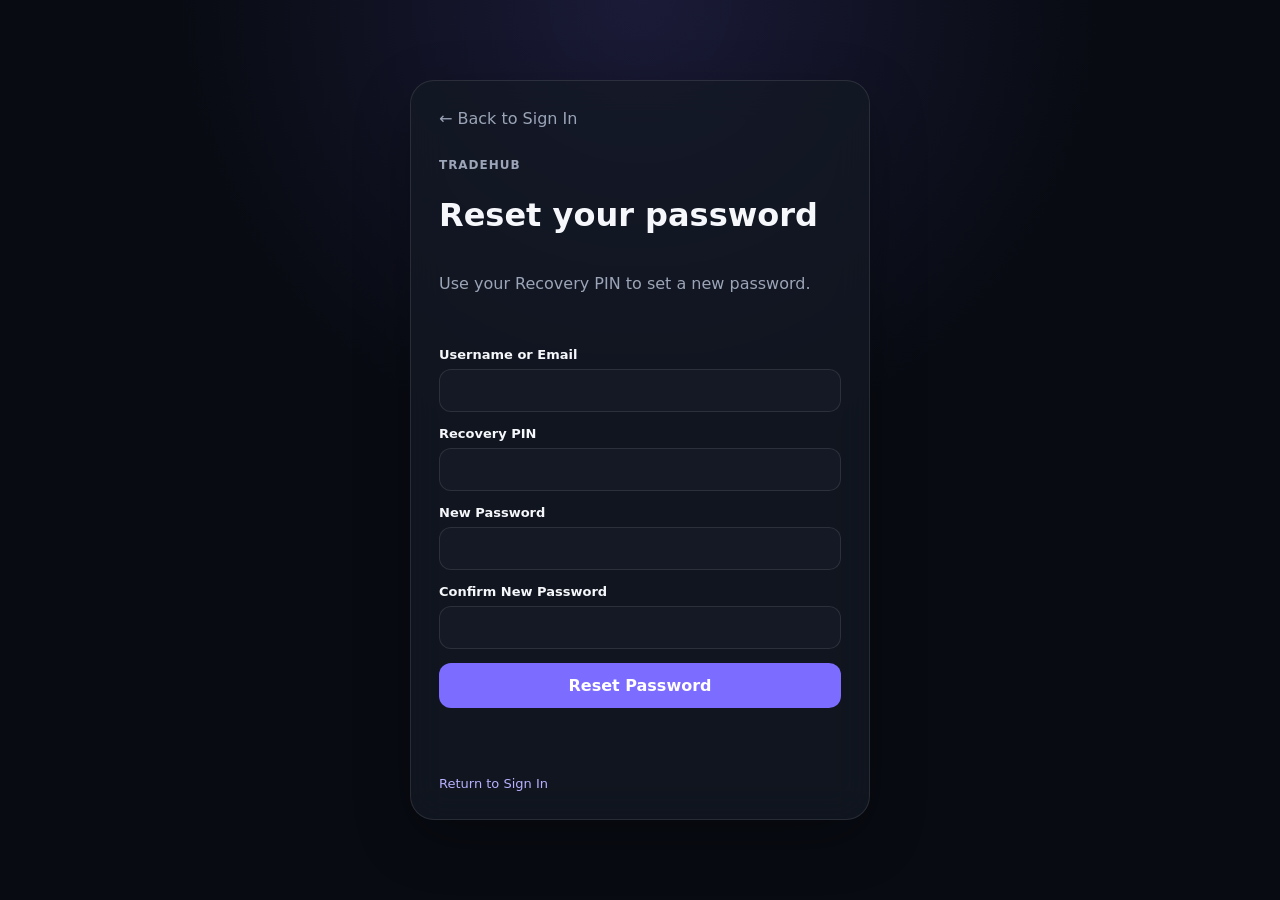
<file: forgot-password/index.html>
<!doctype html>
<html lang="en">
<head>
  <meta charset="UTF-8" />
  <meta name="viewport" content="width=device-width, initial-scale=1.0" />
  <meta name="theme-color" content="#080b12" />
  <title>Reset Password — Tradehub</title>
  <link rel="stylesheet" href="/styles.css" />
  <style>
    .auth-page{min-height:100vh;display:grid;place-items:center;padding:24px;background:radial-gradient(circle at 50% 0%,rgba(124,108,255,.16),transparent 42%),#080b12}.auth-card{width:min(100%,460px);padding:28px}.auth-card h1{margin:8px 0}.auth-card p{color:#9ba5b7}.auth-form{display:grid;gap:14px;margin-top:22px}.auth-form label{display:grid;gap:7px;font-size:13px;font-weight:600}.auth-form input{width:100%;box-sizing:border-box;border:1px solid rgba(255,255,255,.1);background:#141925;color:#f5f7fb;border-radius:12px;padding:13px 14px;font:inherit}.auth-form button{border:0;border-radius:12px;padding:13px 16px;background:#7c6cff;color:#fff;font:inherit;font-weight:700;cursor:pointer}.auth-message{min-height:20px;font-size:13px}.auth-links{margin-top:18px;font-size:13px}.auth-links a,.back-link{color:#b8b1ff;text-decoration:none}.back-link{display:inline-block;margin-bottom:14px;color:#9ba5b7}
  </style>
</head>
<body class="auth-page">
  <main class="glass-card auth-card">
    <a class="back-link" href="/signin/">← Back to Sign In</a>
    <span class="label">TRADEHUB</span>
    <h1>Reset your password</h1>
    <p>Use your Recovery PIN to set a new password.</p>
    <form id="reset-form" class="auth-form">
      <label>Username or Email<input name="identifier" autocomplete="username" required /></label>
      <label>Recovery PIN<input name="recoveryPin" inputmode="numeric" pattern="[0-9]{4,12}" maxlength="12" autocomplete="off" required /></label>
      <label>New Password<input name="newPassword" type="password" minlength="8" maxlength="128" autocomplete="new-password" required /></label>
      <label>Confirm New Password<input name="confirmNewPassword" type="password" minlength="8" maxlength="128" autocomplete="new-password" required /></label>
      <button type="submit">Reset Password</button>
      <div id="auth-message" class="auth-message" aria-live="polite"></div>
    </form>
    <div class="auth-links"><a href="/signin/">Return to Sign In</a></div>
  </main>
<script>
const form = document.getElementById('reset-form');
const message = document.getElementById('auth-message');
form.addEventListener('submit', async event => {
  event.preventDefault();
  const data = Object.fromEntries(new FormData(form));
  if (data.newPassword !== data.confirmNewPassword) { message.textContent = 'Passwords do not match'; return; }
  message.textContent = 'Resetting password…';
  try {
    const response = await fetch('/api/auth/forgot-password', {method:'POST', headers:{'Content-Type':'application/json'}, body:JSON.stringify(data)});
    const result = await response.json();
    if (!response.ok || !result.ok) throw new Error(result.error || 'Unable to reset password');
    message.textContent = 'Password reset successfully. Redirecting to Sign In…';
    setTimeout(() => { window.location.href = '/signin/'; }, 900);
  } catch (error) { message.textContent = error.message; }
});
</script>
</body>
</html>
</file>
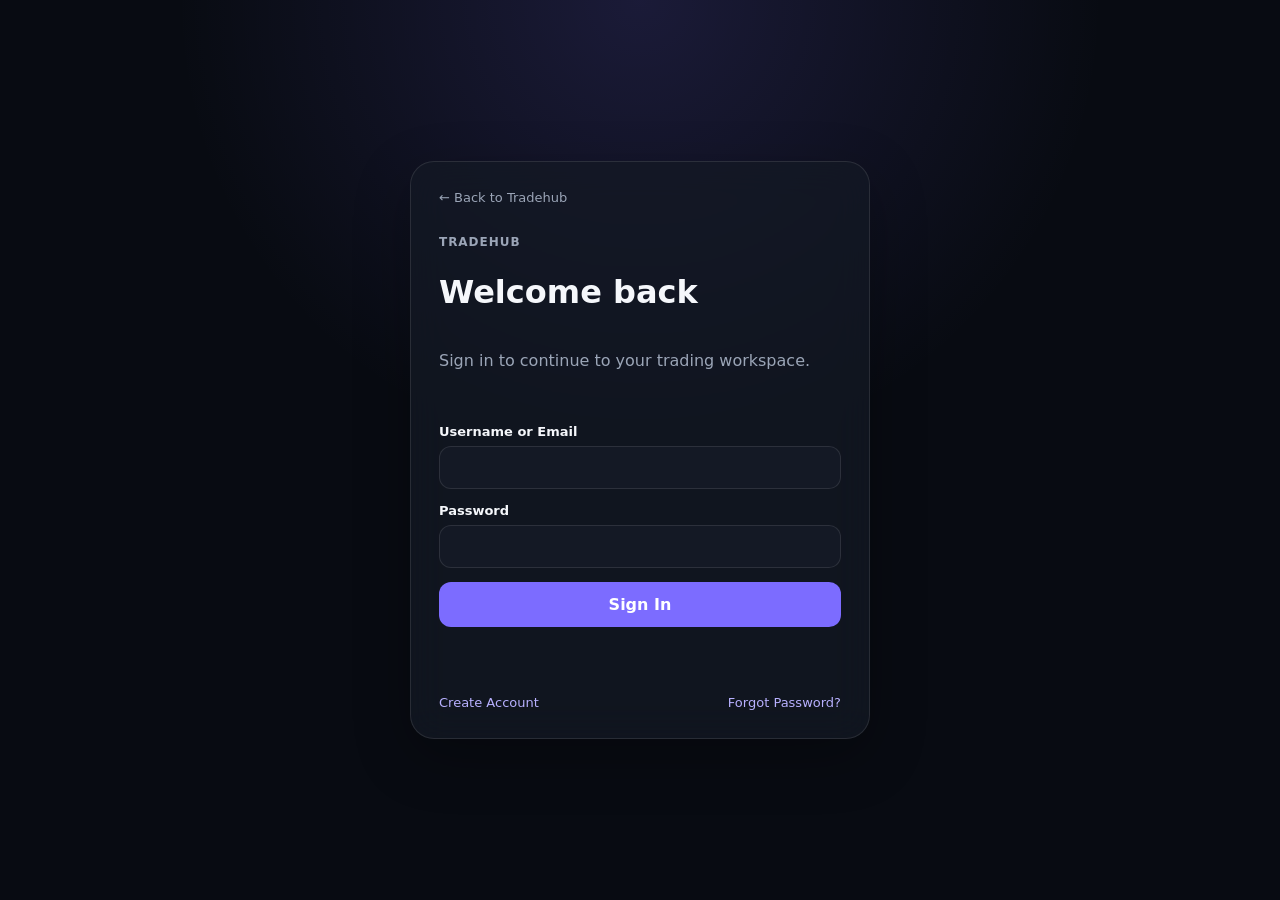
<file: signin/index.html>
<!doctype html>
<html lang="en">
<head>
  <meta charset="UTF-8" />
  <meta name="viewport" content="width=device-width, initial-scale=1.0" />
  <meta name="theme-color" content="#080b12" />
  <title>Sign In — Tradehub</title>
  <link rel="stylesheet" href="/styles.css" />
  <style>
    .auth-page{min-height:100vh;display:grid;place-items:center;padding:24px;background:radial-gradient(circle at 50% 0%,rgba(124,108,255,.16),transparent 42%),#080b12}.auth-card{width:min(100%,460px);padding:28px}.auth-card h1{margin:8px 0}.auth-card p{color:#9ba5b7}.auth-form{display:grid;gap:14px;margin-top:22px}.auth-form label{display:grid;gap:7px;font-size:13px;font-weight:600}.auth-form input{width:100%;box-sizing:border-box;border:1px solid rgba(255,255,255,.1);background:#141925;color:#f5f7fb;border-radius:12px;padding:13px 14px;font:inherit}.auth-form button{border:0;border-radius:12px;padding:13px 16px;background:#7c6cff;color:#fff;font:inherit;font-weight:700;cursor:pointer}.auth-message{min-height:20px;font-size:13px}.auth-links{display:flex;justify-content:space-between;gap:12px;margin-top:18px;font-size:13px}.auth-links a{color:#b8b1ff;text-decoration:none}.back-link{display:inline-block;margin-bottom:14px;color:#9ba5b7;text-decoration:none;font-size:13px}
  </style>
</head>
<body class="auth-page">
  <main class="glass-card auth-card">
    <a class="back-link" href="/">← Back to Tradehub</a>
    <span class="label">TRADEHUB</span>
    <h1>Welcome back</h1>
    <p>Sign in to continue to your trading workspace.</p>
    <form id="signin-form" class="auth-form">
      <label>Username or Email<input name="identifier" autocomplete="username" required /></label>
      <label>Password<input name="password" type="password" autocomplete="current-password" required /></label>
      <button type="submit">Sign In</button>
      <div id="auth-message" class="auth-message" aria-live="polite"></div>
    </form>
    <div class="auth-links"><a href="/signup/">Create Account</a><a href="/forgot-password/">Forgot Password?</a></div>
  </main>
<script>
const form = document.getElementById('signin-form');
const message = document.getElementById('auth-message');
form.addEventListener('submit', async event => {
  event.preventDefault();
  message.textContent = 'Signing in…';
  const data = Object.fromEntries(new FormData(form));
  try {
    const response = await fetch('/api/auth/signin', {method:'POST', headers:{'Content-Type':'application/json'}, body:JSON.stringify(data)});
    const result = await response.json();
    if (!response.ok || !result.ok) throw new Error(result.error || 'Unable to sign in');
    window.location.href = '/';
  } catch (error) {
    message.textContent = error.message;
  }
});
</script>
</body>
</html>
</file>
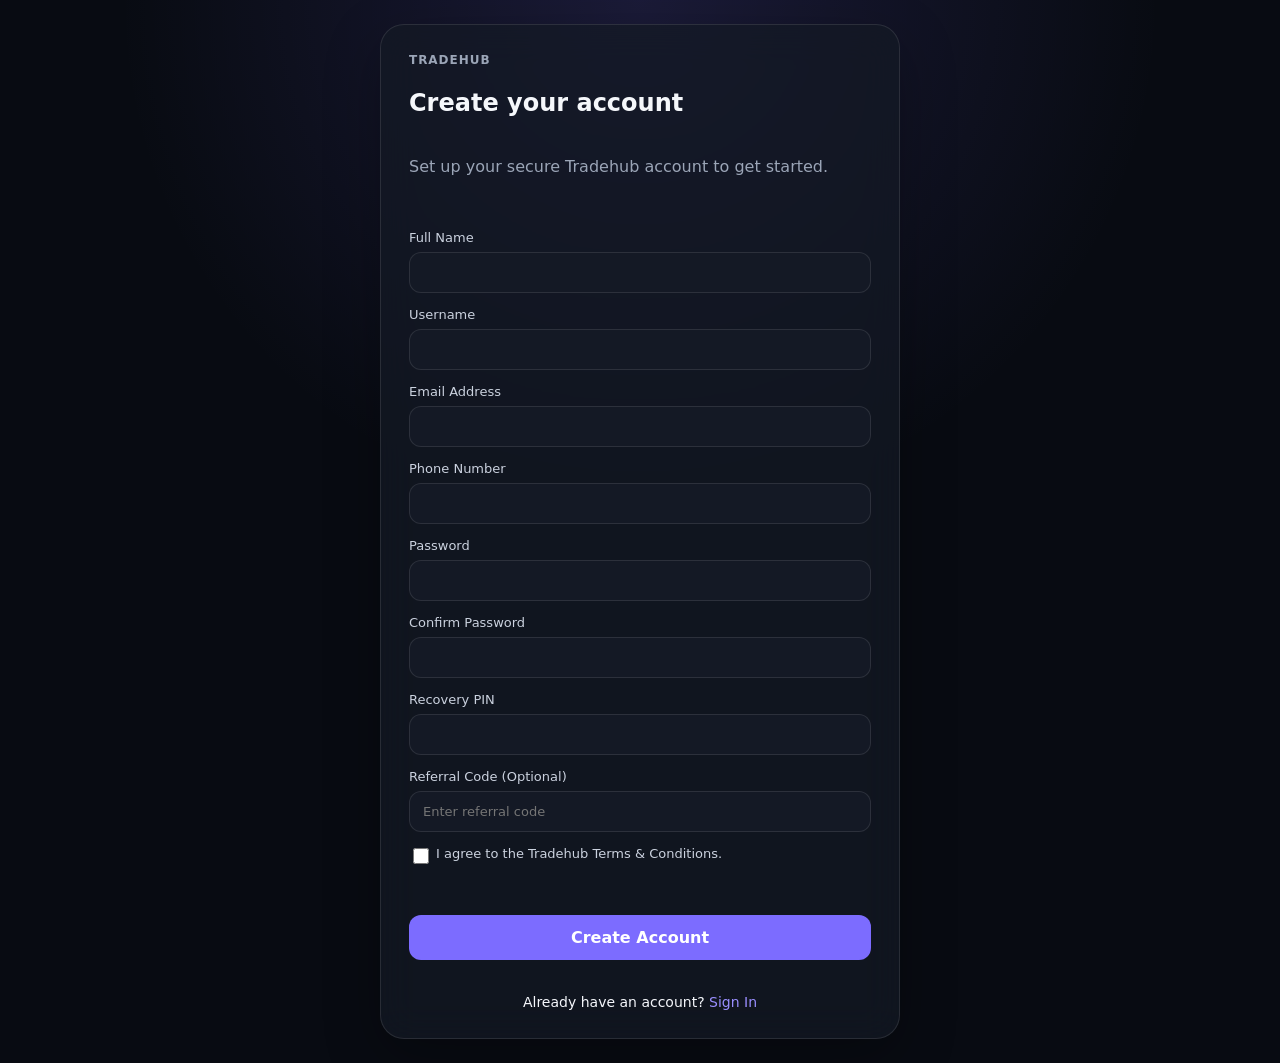
<file: signup/index.html>
<!doctype html>
<html lang="en">
<head>
  <meta charset="UTF-8" />
  <meta name="viewport" content="width=device-width, initial-scale=1.0" />
  <meta name="theme-color" content="#080b12" />
  <title>Create Account — Tradehub</title>
  <link rel="stylesheet" href="/styles.css" />
  <style>
    .auth-wrap{min-height:100vh;display:grid;place-items:center;padding:24px;background:radial-gradient(circle at 50% 0,rgba(124,108,255,.16),transparent 42%),#080b12}
    .auth-card{width:min(100%,520px);padding:28px}
    .auth-card h1{margin:6px 0 8px}
    .auth-card p{color:#9ba5b7}
    .auth-form{display:grid;gap:14px;margin-top:22px}
    .auth-form label{display:grid;gap:7px;font-size:13px;color:#cbd2df}
    .auth-form input{width:100%;box-sizing:border-box;border:1px solid rgba(255,255,255,.1);background:#141925;color:#f5f7fb;border-radius:12px;padding:12px 13px;font:inherit;outline:none}
    .auth-form input:focus{border-color:#7c6cff;box-shadow:0 0 0 3px rgba(124,108,255,.12)}
    .terms{display:flex!important;grid-template-columns:auto 1fr;display:grid!important;grid-template-columns:18px 1fr;align-items:start;gap:9px!important}
    .terms input{width:16px;height:16px;margin-top:2px}
    .auth-button{border:0;border-radius:12px;padding:13px 16px;background:#7c6cff;color:#fff;font:inherit;font-weight:700;cursor:pointer}
    .auth-button:disabled{opacity:.6;cursor:wait}
    .auth-message{min-height:20px;font-size:13px;margin:0!important}
    .auth-message.error{color:#ff7a88}.auth-message.success{color:#29c98a}
    .auth-footer{text-align:center;margin-top:18px;font-size:14px}
    .auth-footer a{color:#9a8fff;text-decoration:none}
  </style>
</head>
<body>
  <main class="auth-wrap">
    <section class="auth-card glass-card" aria-labelledby="signup-title">
      <span class="label">TRADEHUB</span>
      <h1 id="signup-title">Create your account</h1>
      <p>Set up your secure Tradehub account to get started.</p>

      <form id="signup-form" class="auth-form" novalidate>
        <label>Full Name<input name="fullName" autocomplete="name" required maxlength="100" /></label>
        <label>Username<input name="username" autocomplete="username" required minlength="3" maxlength="30" pattern="[A-Za-z0-9_]+" /></label>
        <label>Email Address<input name="email" type="email" autocomplete="email" required maxlength="254" /></label>
        <label>Phone Number<input name="phone" type="tel" autocomplete="tel" required maxlength="30" /></label>
        <label>Password<input name="password" type="password" autocomplete="new-password" required minlength="8" maxlength="128" /></label>
        <label>Confirm Password<input name="confirmPassword" type="password" autocomplete="new-password" required minlength="8" maxlength="128" /></label>
        <label>Recovery PIN<input name="recoveryPin" type="password" inputmode="numeric" autocomplete="off" required pattern="[0-9]{4,12}" minlength="4" maxlength="12" /></label>
        <label>Referral Code (Optional)<input name="referralCode" autocomplete="off" maxlength="32" placeholder="Enter referral code" /></label>
        <label class="terms"><input name="termsAccepted" type="checkbox" required /><span>I agree to the Tradehub Terms &amp; Conditions.</span></label>
        <p id="signup-message" class="auth-message" aria-live="polite"></p>
        <button id="signup-submit" class="auth-button" type="submit">Create Account</button>
      </form>

      <div class="auth-footer">Already have an account? <a href="/signin/">Sign In</a></div>
    </section>
  </main>
<script>
(() => {
  const form = document.getElementById('signup-form');
  const button = document.getElementById('signup-submit');
  const message = document.getElementById('signup-message');
  const referralInput = form.elements.referralCode;
  const ref = new URLSearchParams(location.search).get('ref');
  if (ref) referralInput.value = ref.trim().toUpperCase();

  form.addEventListener('submit', async event => {
    event.preventDefault();
    message.className = 'auth-message';
    message.textContent = '';
    if (!form.reportValidity()) return;
    const data = Object.fromEntries(new FormData(form).entries());
    data.termsAccepted = form.elements.termsAccepted.checked;
    data.referralCode = String(data.referralCode || '').trim().toUpperCase();
    if (data.password !== data.confirmPassword) {
      message.className = 'auth-message error';
      message.textContent = 'Passwords do not match.';
      return;
    }
    if (data.referralCode) {
      try {
        const vr = await fetch('/api/referral/validate?code=' + encodeURIComponent(data.referralCode), {credentials:'same-origin',cache:'no-store'});
        const vd = await vr.json();
        if (!vr.ok || !vd.ok || !vd.valid) {
          message.className = 'auth-message error';
          message.textContent = 'Invalid referral code.';
          return;
        }
      } catch {
        message.className = 'auth-message error';
        message.textContent = 'Referral code could not be verified. Please try again.';
        return;
      }
    }
    button.disabled = true;
    button.textContent = 'Creating Account...';
    try {
      const response = await fetch('/api/auth/signup', {
        method: 'POST', credentials: 'same-origin', headers: {'Content-Type': 'application/json'}, body: JSON.stringify(data)
      });
      const result = await response.json();
      if (!response.ok || !result.ok) throw new Error(result.error || 'Unable to create account.');
      if (data.referralCode) {
        const rr = await fetch('/api/referral/register', {method:'POST',credentials:'same-origin',headers:{'Content-Type':'application/json'},body:JSON.stringify({referralCode:data.referralCode})});
        const rd = await rr.json();
        if (!rr.ok || !rd.ok) throw new Error(rd.error || 'Referral could not be linked.');
      } else {
        await fetch('/api/referral/register', {method:'POST',credentials:'same-origin',headers:{'Content-Type':'application/json'},body:'{}'});
      }
      message.className = 'auth-message success';
      message.textContent = 'Account created successfully. Redirecting...';
      setTimeout(() => { window.location.href = '/'; }, 700);
    } catch (error) {
      message.className = 'auth-message error';
      message.textContent = error.message || 'Something went wrong.';
      button.disabled = false;
      button.textContent = 'Create Account';
    }
  });
})();
</script>
</body>
</html>
</file>
<file: styles.css>
:root {
  --bg: #080b12; --surface: rgba(20,25,37,.72); --surface-strong:#141925;
  --text:#f5f7fb; --muted:#9ba5b7; --line:rgba(255,255,255,.10);
  --primary:#7c6cff; --primary-strong:#6355e8; --success:#29c98a; --danger:#ff5f70;
  --radius-sm:12px; --radius-md:18px; --radius-lg:24px;
  --space-1:4px; --space-2:8px; --space-3:12px; --space-4:16px; --space-5:20px; --space-6:24px; --space-8:32px;
  --shadow-card:0 18px 55px rgba(0,0,0,.28);
}
*{box-sizing:border-box} html{font-family:Inter,ui-sans-serif,system-ui,-apple-system,BlinkMacSystemFont,"Segoe UI",sans-serif;background:var(--bg);color:var(--text)}
body{margin:0;min-height:100vh;background:radial-gradient(circle at 15% 0%,rgba(124,108,255,.14),transparent 34rem),var(--bg)}
button,input{font:inherit}.shell-page{min-height:100vh}.app-shell{min-height:100vh;display:grid;grid-template-columns:240px 1fr}.sidebar{position:sticky;top:0;height:100vh;padding:28px 18px;border-right:1px solid var(--line);background:rgba(8,11,18,.72);backdrop-filter:blur(18px);-webkit-backdrop-filter:blur(18px)}
.brand{padding:4px 12px 28px;font-size:20px;font-weight:900;letter-spacing:-.04em}.brand span{color:var(--primary)}.brand small{display:block;margin-top:4px;color:var(--muted);font-size:9px;letter-spacing:.18em}.shell-nav{display:grid;gap:8px}.nav-item{width:100%;border:1px solid transparent;border-radius:12px;padding:12px 14px;text-align:left;color:var(--muted);background:transparent;font-weight:700;cursor:pointer;transition:.2s ease}.nav-item:hover{color:var(--text);background:rgba(255,255,255,.05)}.nav-item.active{color:var(--text);border-color:var(--line);background:rgba(124,108,255,.12)}
.shell-main{min-width:0}.topbar{min-height:88px;padding:20px 32px;border-bottom:1px solid var(--line);display:flex;align-items:center;justify-content:space-between;gap:20px;background:rgba(8,11,18,.42);backdrop-filter:blur(18px);-webkit-backdrop-filter:blur(18px)}.topbar h1{margin:0;font-size:22px;letter-spacing:-.025em}.eyebrow{color:var(--primary);font-size:11px;font-weight:800;letter-spacing:.16em;margin:0 0 5px}.shell-content{width:min(1100px,calc(100% - 48px));margin:0 auto;padding:48px 0}.shell-hero{max-width:760px}.glass-card{min-height:150px;padding:var(--space-6);border:1px solid var(--line);border-radius:var(--radius-lg);background:var(--surface);box-shadow:var(--shadow-card);backdrop-filter:blur(18px);-webkit-backdrop-filter:blur(18px);display:flex;flex-direction:column;justify-content:space-between;gap:var(--space-4)}.shell-hero h2{margin:0;font-size:clamp(28px,4vw,46px);line-height:1.05;letter-spacing:-.04em}.shell-hero p{margin:0;color:var(--muted);line-height:1.6}.status{width:fit-content;border-radius:999px;padding:7px 11px;font-size:13px;font-weight:750}.status-live{color:#bfffe5;background:rgba(41,201,138,.14);border:1px solid rgba(41,201,138,.28)}.mobile-menu,.mobile-nav{display:none}.foundation-preview{width:min(1100px,calc(100% - 32px));margin:0 auto;padding:80px 0}.foundation-preview h1{max-width:720px;margin:0;font-size:clamp(36px,6vw,68px);line-height:.98;letter-spacing:-.045em}.intro{max-width:620px;margin:20px 0 40px;color:var(--muted);font-size:17px;line-height:1.6}.component-grid{display:grid;grid-template-columns:repeat(3,1fr);gap:var(--space-4)}.label{color:var(--muted);font-size:12px;font-weight:700;text-transform:uppercase;letter-spacing:.08em}
.admin-shell .admin-sidebar{background:rgba(10,12,19,.9)}.admin-shell-page .shell-content{padding-top:40px}
@media(max-width:720px){.app-shell{display:block}.sidebar{display:none}.topbar{min-height:72px;padding:14px 16px}.topbar h1{font-size:18px}.topbar-status{display:none}.mobile-menu{display:block;width:40px;height:40px;padding:0;border:1px solid var(--line);border-radius:12px;color:var(--text);background:rgba(255,255,255,.05);cursor:pointer}.topbar>div{flex:1}.shell-content{width:min(100% - 28px,700px);padding:24px 0 92px}.shell-hero{padding:20px;min-height:220px}.mobile-nav{position:fixed;z-index:10;left:12px;right:12px;bottom:12px;display:grid;grid-template-columns:repeat(4,1fr);gap:4px;padding:6px;border:1px solid var(--line);border-radius:18px;background:rgba(20,25,37,.88);box-shadow:var(--shadow-card);backdrop-filter:blur(18px);-webkit-backdrop-filter:blur(18px)}.mobile-nav .nav-item{padding:10px 4px;text-align:center;font-size:11px}.component-grid{grid-template-columns:1fr}.foundation-preview{padding:48px 0}.glass-card{min-height:130px}.admin-shell .mobile-menu{visibility:visible}}
</file>
